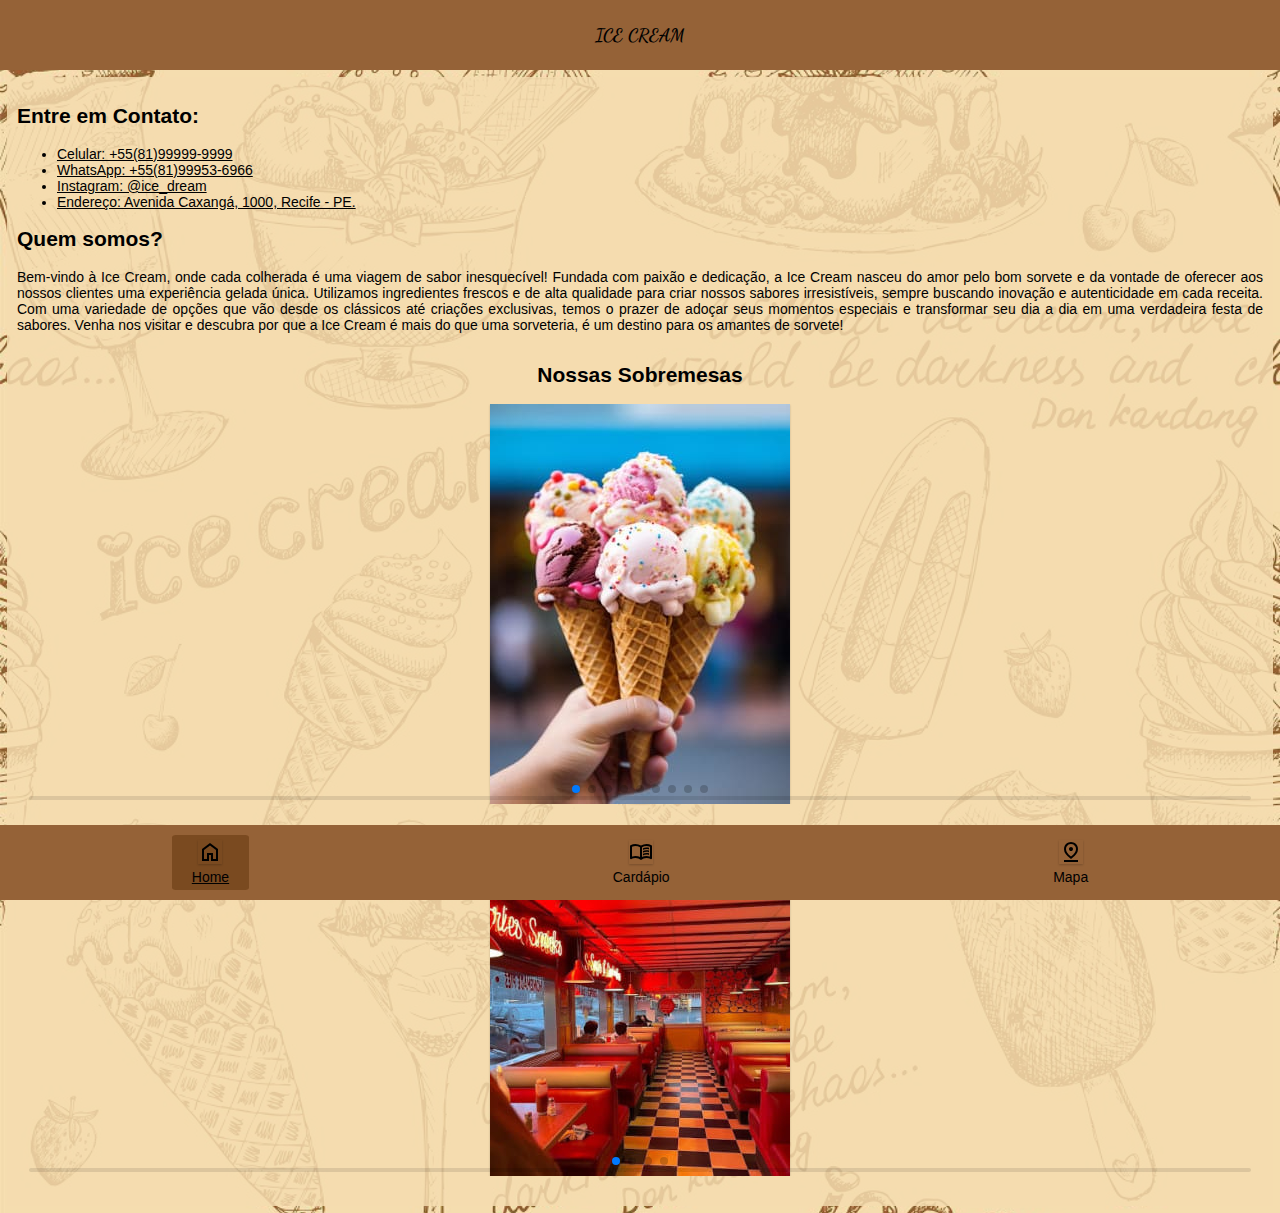
<file: sorveteria_pwa_certo/index.html>
<!DOCTYPE html>
<html lang="pt-br">
<head>
    <meta charset="UTF-8">
    <meta name="viewport" content="width=device-width, initial-scale=1.0">
    <title>Ice Cream</title>
    <link rel="shortcut icon" href="src/favicon.ico" type="image/x-icon">
    <link rel="stylesheet" href="style.css">
    <link rel="manifest" href="manifest.json">
    <link rel="stylesheet" href="https://cdn.jsdelivr.net/npm/swiper@11/swiper-bundle.min.css">
    <style>
        .carrosel > h2 {
            text-align: center;
            margin-top: 30px;
        }

        img {
            box-shadow: 0 1px 2px #0003;
            max-width: 100%;
            height: auto;
            display: block;
            margin: 0 auto;
        }

        .swiper {
            height: auto;
            margin-bottom: 20px; 
        }

        .swiper-slide {
            text-align: center;
            display: flex;
            align-items: center;
            justify-content: center;
        }

        @media (max-width: 450px) {
            .sobremesa {
                height: 400px;
            }

            .espaco {
                height: 300px;
            }
        }
    </style>
</head>
<body>
    <header>
        <h1>ICE CREAM</h1>
    </header>

    <main>
        <section>    
            <h2>Entre em Contato:</h2>    
            <ul>
            <li><a href="tel:+5581999999999">Celular: +55(81)99999-9999</a></li>
            <li><a href="https://wa.me/5581999536966">WhatsApp: +55(81)99953-6966</a></li>
            <li><a href="https://www.instagram.com/" target="_blank" >Instagram: @ice_dream</a></li>
            <li><a href="maps.html">Endereço: Avenida Caxangá, 1000, Recife - PE.</a></li>
            </ul>
        </section>

        <section id="sobrenos">
            <h2>Quem somos?</h2>
            <p>Bem-vindo à Ice Cream, onde cada colherada é uma viagem de sabor inesquecível! Fundada com paixão e dedicação, a Ice Cream nasceu do amor pelo bom sorvete e da vontade de oferecer aos nossos clientes uma experiência gelada única. Utilizamos ingredientes frescos e de alta qualidade para criar nossos sabores irresistíveis, sempre buscando inovação e autenticidade em cada receita. Com uma variedade de opções que vão desde os clássicos até criações exclusivas, temos o prazer de adoçar seus momentos especiais e transformar seu dia a dia em uma verdadeira festa de sabores. Venha nos visitar e descubra por que a Ice Cream é mais do que uma sorveteria, é um destino para os amantes de sorvete!
            </p>
        </section>
        <section class="carrosel">
            <h2>Nossas Sobremesas</h2>
            <div class="swiper sobremesa">
                <div class="swiper-wrapper">
                    <!-- Slides -->
                    <div class="swiper-slide">
                        <img src="imagens/img_sorvetes/sorvetes_300x400 (1).jpg" alt="Imagem de sorvetes de casquinha">
                    </div>
                    <div class="swiper-slide">
                        <img src="imagens/img_sorvetes/sorvetecopo_300x400.jpeg" alt="Imagem de um sorvete no copo">
                    </div>
                    <div class="swiper-slide">
                        <img src="imagens/img_sorvetes/picoles_300x400.jpeg" alt="Imagem de picolés">
                    </div>
                    <div class="swiper-slide">
                        <img src="imagens/img_sorvetes/milkshake2_300x400.jpeg" alt="Imagem de um milkshake">
                    </div>
                    <div class="swiper-slide">
                        <img src="imagens/img_sorvetes/milkshake4_300x400.jpeg" alt="Imagem de um milkshake">
                    </div>
                    <div class="swiper-slide">
                        <img src="imagens/img_sorvetes/milkshake5_300x400.jpeg" alt="Imagem de um milkshake">
                    </div>
                    <div class="swiper-slide">
                        <img src="imagens/img_sorvetes/topsundae_300x400.jpeg" alt="Imagem de um top sundae">
                    </div>
                    <div class="swiper-slide">
                        <img src="imagens/img_sorvetes/sundae_300x400.jpeg" alt="Imagem de um sundae">
                    </div>
                    <div class="swiper-slide">
                        <img src="imagens/img_sorvetes/acai2_300x400.jpeg" alt="Imagem de três açaís em copos">
                    </div>
                    
                </div>
                <!-- Paginação -->
                <div class="swiper-pagination"></div>
                <!-- Barra de rolagem -->
                <div class="swiper-scrollbar"></div>
            </div>
        </section>

        <section class="carrosel">
            <h2>Nosso Espaço</h2>
            <div class="swiper espaco">
                <div class="swiper-wrapper">
                    <!-- Slides -->
                    <div class="swiper-slide">
                        <img src="imagens/img_sorveteria/espaco1_300x300.jpeg" alt="Imagem da sorveteria Ice Cream">
                    </div>
                    <div class="swiper-slide">
                        <img src="imagens/img_sorveteria/espaco2_300x300.jpeg" alt="Imagem da sorveteria Ice Cream">
                    </div>
                    <div class="swiper-slide">
                        <img src="imagens/img_sorveteria/espaco3_300_300.jpeg" alt="Imagem da sorveteria Ice Cream">
                    </div>
                    <div class="swiper-slide">
                        <img src="imagens/img_sorveteria/espaco4_300x300.jpeg" alt="Imagem da sorveteria Ice Cream">
                    </div>
                </div>
                <!-- Paginação -->
                <div class="swiper-pagination"></div>
                <!-- Barra de rolagem -->
                <div class="swiper-scrollbar"></div>
            </div>
        </section>

        <!-- Scripts -->
        <script src="https://cdn.jsdelivr.net/npm/swiper@11/swiper-bundle.min.js"></script>
        <script src="script.js"></script>
    </main>
    <nav>
        <a class="selecionado" href="index.html">
            <img src="src/home.svg" alt="Ícone Home">
            Home
        </a>
        <a href="cardapio.html">
            <img src="src/menu.svg" alt="Ícone Menu">
            Cardápio
        </a>
        <a href="maps.html">
            <img src="src/mapa.svg" alt="Ícone Mapa">
            Mapa
        </a>
    </nav>
    <script>
        if (typeof navigator.serviceWorker !== 'undefined') {
          navigator.serviceWorker.register('sw.js')
        }
    </script>
</body>
</html>
</file>
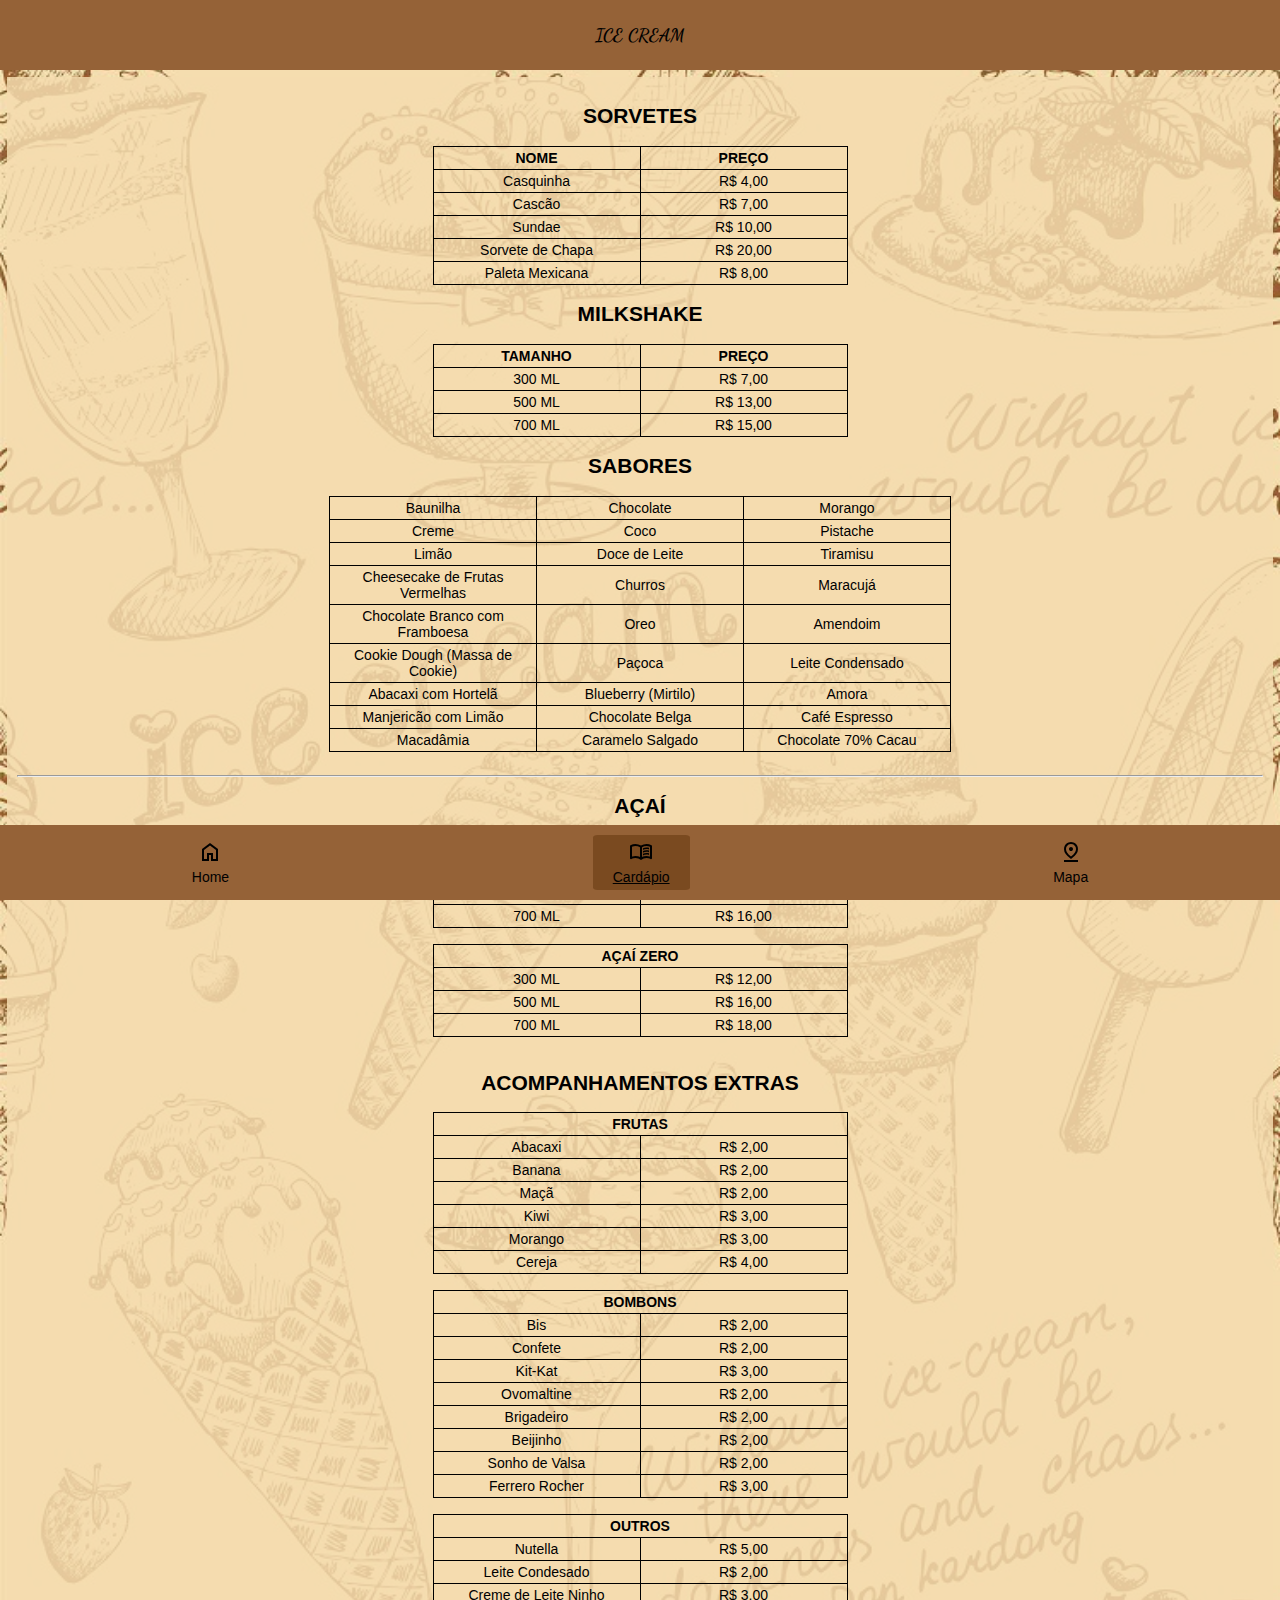
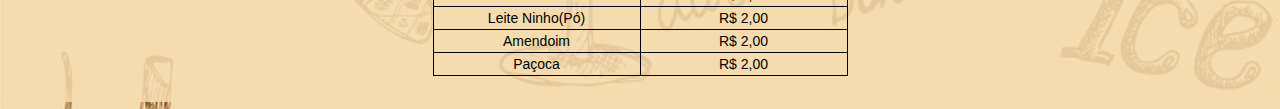
<file: sorveteria_pwa_certo/cardapio.html>
<!DOCTYPE html>
<html lang="pt-br">
<head>
    <meta charset="UTF-8">
    <meta name="viewport" content="width=device-width, initial-scale=1.0">
    <title>Cardápio</title>
    <link rel="shortcut icon" href="src/favicon.ico" type="image/x-icon">
    <link rel="stylesheet" href="style.css">
    
    <style>
        table{
            border-collapse: collapse;
            display: flex;
            justify-content: center;
        }

        th{
            border: 1px solid black;
            text-align: center;
            padding: 3px;
        }
        td{
            border: 1px solid black;
            width: 200px;
            text-align: center;
            padding: 3px;
        }
        /*.tab_sem_borda{
            border-collapse: separate;
        }

        .sem_borda {
            border: none;
        } */

        main{
            text-align: center;
        }
        
    </style>
</head>
<body>

    <header>
        <h1>ICE CREAM</h1>
    </header>
    <main>
        <section>
            <h2>SORVETES</h2>
            <table>
                <tr>
                    <th>NOME</th>
                    <th>PREÇO</th>
                </tr>
                <tr>
                    <td>Casquinha</td>
                    <td>R$ 4,00</td>
                </tr>
                    <td>Cascão</td>
                    <td>R$ 7,00</td>
                </tr>
                </tr>
                    <td>Sundae</td>
                    <td>R$ 10,00</td>
                </tr>
                </tr>
                    <td>Sorvete de Chapa</td>
                    <td>R$ 20,00</td>
                </tr>
                </tr>
                <tr>
                    <td>Paleta Mexicana</td>
                    <td>R$ 8,00</td>
                </tr>
            </table>

            <h2>MILKSHAKE</h2>
            
            <table>
                <tr>
                    <th>TAMANHO</th>
                    <th>PREÇO</th>
                </tr>
                <tr>
                    <td>300 ML</td>
                    <td>R$ 7,00</td>
                </tr>
                <tr>
                    <td>500 ML</td>
                    <td>R$ 13,00</td>
                </tr>
                <tr>
                    <td>700 ML</td>
                    <td>R$ 15,00</td>
                </tr>
            </table>

            <h2>SABORES</h2>

            <table>
                <tr>
                    <td>Baunilha</td>
                    <td>Chocolate</td>
                    <td>Morango</td>
                </tr>
                <tr>
                    <td>Creme</td>
                    <td>Coco</td>
                    <td>Pistache</td>
                </tr>
                <tr>
                    <td>Limão</td>
                    <td>Doce de Leite</td>
                    <td>Tiramisu</td>
                </tr>
                <tr>
                    <td>Cheesecake de Frutas Vermelhas</td>
                    <td>Churros</td>
                    <td>Maracujá</td>
                </tr>
                <tr>
                    <td>Chocolate Branco com Framboesa</td>
                    <td>Oreo</td>
                    <td>Amendoim</td>
                </tr>
                <tr>
                    <td>Cookie Dough (Massa de Cookie)</td>
                    <td>Paçoca</td>
                    <td>Leite Condensado</td>
                </tr>
                <tr>
                    <td>Abacaxi com Hortelã</td>
                    <td>Blueberry (Mirtilo)</td>
                    <td>Amora</td>
                </tr>
                <tr>
                    <td>Manjericão com Limão</td>
                    <td>Chocolate Belga</td>
                    <td>Café Espresso</td>
                </tr>
                <tr>
                    <td>Macadâmia</td>
                    <td>Caramelo Salgado</td>
                    <td>Chocolate 70% Cacau</td>
                </tr>
            </table>

            <br>
        </section>

        <hr>
        
        <section>
            <h2>AÇAÍ</h2>
            <table>
                <tr>
                    <th colspan="2">AÇAÍ PURO</th>
                </tr>
                <tr>
                    <td>300 ML</td>
                    <td>R$ 10,00</td>
                </tr>
                <tr>
                    <td>500 ML</td>
                    <td>R$ 14,00</td>
                </tr>
                <tr>
                    <td>700 ML</td>
                    <td>R$ 16,00</td>
                </tr>
            </table>

            <br>

            <table>
                <tr>
                    <th colspan="2">AÇAÍ ZERO</th>
                </tr>
                <tr>
                    <td>300 ML</td>
                    <td>R$ 12,00</td>
                </tr>
                <tr>
                    <td>500 ML</td>
                    <td>R$ 16,00</td>
                </tr>
                <tr>
                    <td>700 ML</td>
                    <td>R$ 18,00</td>
                </tr>
            </table>

            <br>

            <h2>ACOMPANHAMENTOS EXTRAS</h2>
            <table>
                <tr>
                    <th colspan="2">FRUTAS</th>
                </tr>
                <tr>
                    <td>Abacaxi</td>
                    <td>R$ 2,00</td>
                </tr>
                <tr>
                    <td>Banana</td>
                    <td>R$ 2,00</td>
                </tr>
                <tr>
                    <td>Maçã</td>
                    <td>R$ 2,00</td>
                </tr>
                <tr>
                    <td>Kiwi</td>
                    <td>R$ 3,00</td>
                </tr>
                <tr>
                    <td>Morango</td>
                    <td>R$ 3,00</td>
                </tr>
                <tr>
                    <td>Cereja</td>
                    <td>R$ 4,00</td>
                </tr>
            </table>

            <br>

            <table>
                <tr>
                    <th colspan="2">BOMBONS</th>
                </tr>
                <tr>
                    <td>Bis</td>
                    <td>R$ 2,00</td>
                </tr>
                <tr>
                    <td>Confete</td>
                    <td>R$ 2,00</td>
                </tr>
                <tr>
                    <td>Kit-Kat</td>
                    <td>R$ 3,00</td>
                </tr>
                <tr>
                    <td>Ovomaltine</td>
                    <td>R$ 2,00</td>
                </tr>
                <tr>
                    <td>Brigadeiro</td>
                    <td>R$ 2,00</td>
                </tr>
                <tr>
                    <td>Beijinho</td>
                    <td>R$ 2,00</td>
                </tr>
                <tr>
                    <td>Sonho de Valsa</td>
                    <td>R$ 2,00</td>
                </tr>
                <tr>
                    <td>Ferrero Rocher</td>
                    <td>R$ 3,00</td>
                </tr>
            </table>

            <br>

            <table>
                <tr>
                    <th colspan="2">OUTROS</th>
                </tr>
                <tr>
                    <td>Nutella</td>
                    <td>R$ 5,00</td>
                </tr>
                <tr>
                    <td>Leite Condesado</td>
                    <td>R$ 2,00</td>
                </tr>
                <tr>
                    <td>Creme de Leite Ninho</td>
                    <td>R$ 3,00</td>
                </tr>
                <tr>
                    <td>Leite Ninho(Pó)</td>
                    <td>R$ 2,00</td>
                </tr>
                <tr>
                    <td>Amendoim</td>
                    <td>R$ 2,00</td>
                </tr>
                <tr>
                    <td>Paçoca</td>
                    <td>R$ 2,00</td>
                </tr>
            </table>

            <br>

        </section>
    
    </main>
    <nav>
        <a href="index.html">
            <img src="src/home.svg" alt="Ícone Home">
            Home
        </a>
        <a class="selecionado" href="cardapio.html">
            <img src="src/menu.svg" alt="Ícone Menu">
            Cardápio
        </a>
        <a href="maps.html">
            <img src="src/mapa.svg" alt="Ícone Mapa">
            Mapa
        </a>
    </nav>
    
</body>
</html>
</file>
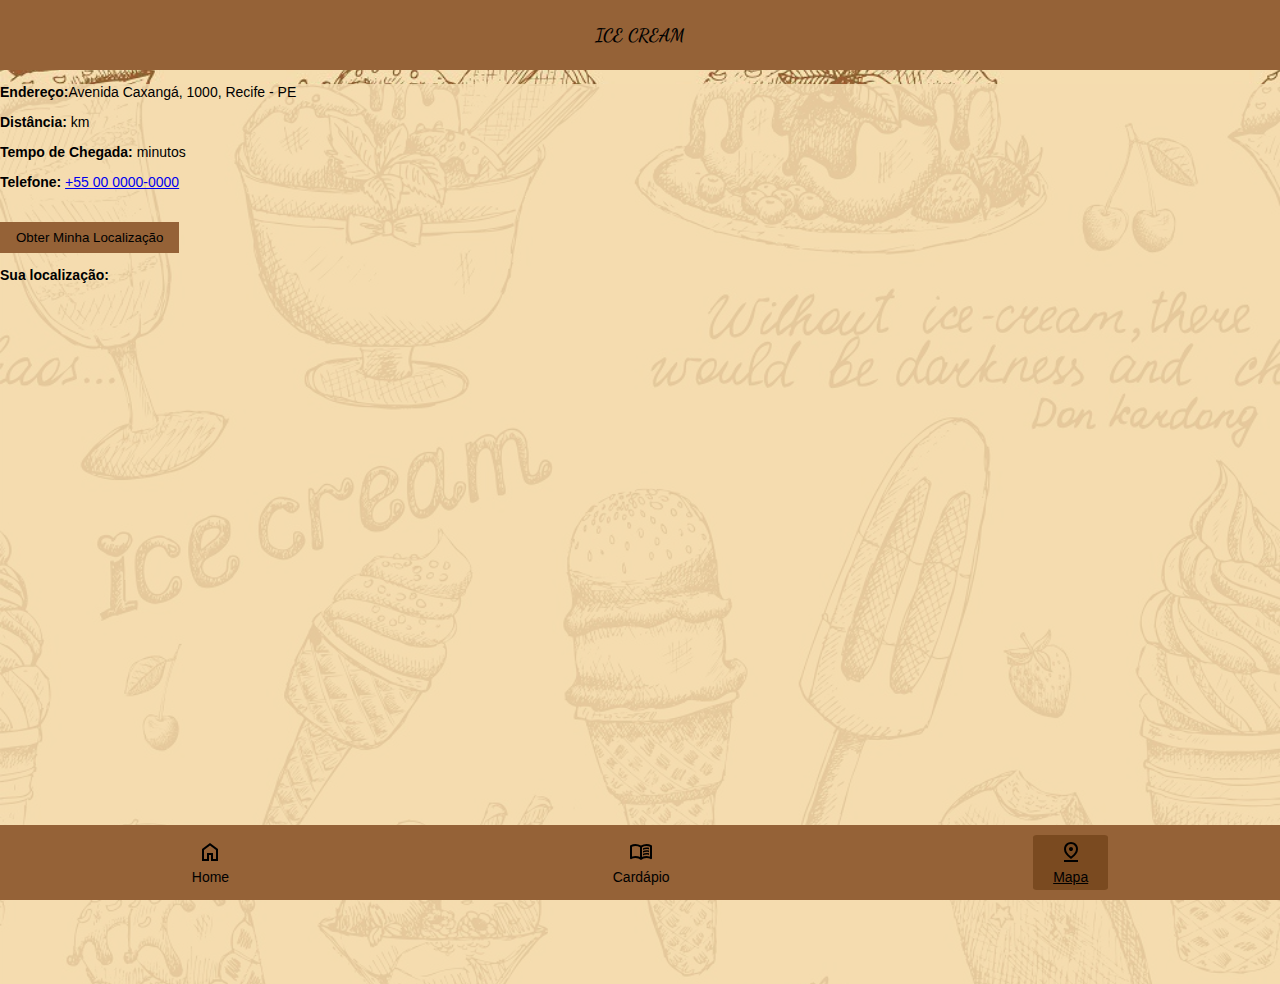
<file: sorveteria_pwa_certo/maps.html>
<!DOCTYPE html>
<html lang="pt_br">
<head>
    <meta charset="UTF-8">
    <meta name="viewport" content="width=device-width, initial-scale=1.0">
    <title>Mapa</title>
    <link rel="shortcut icon" href="src/favicon.ico" type="image/x-icon">
    <link rel="stylesheet" href="style.css">
    <link rel="stylesheet" href="pegarlocalizacao.js">
    <style>
        html, main {
            height: 100%;
            margin: 0;
            padding: 0;
        }
        
        section{
            height: 100px;
        }
    </style>
</head>
<body>
    <header>
        <h1>ICE CREAM</h1>
    </header>
    <main>
        
        <section>
                <div id="sorveteria">
                    <p><strong>Endereço:</strong>Avenida Caxangá, 1000, Recife - PE</p>
                    <p><strong>Distância:</strong> <span id="distance"></span> km</p>
                    <p><strong>Tempo de Chegada:</strong> <span id="arrivalTime"></span> minutos</p>
                    <p><strong>Telefone:</strong> <a href="tel:+550000000000">+55 00 0000-0000</a></p>
                </div>
                <div id="location">
                    <button id="getLocation">Obter Minha Localização</button>
                    <p><strong>Sua localização:</strong> <span id="userLocation"></span></p>
                </div>
        </section>
         

        <iframe src="https://www.google.com/maps/embed?pb=!1m18!1m12!1m3!1d3950.48182450117!2d-34.92214302067108!3d-8.05223365972281!2m3!1f0!2f0!3f0!3m2!1i1024!2i768!4f13.1!3m3!1m2!1s0x7ab19181f48cc33%3A0x8fcfdfbcaeb8b35e!2sAv.%20Caxang%C3%A1%2C%201000%20-%20Iputinga%2C%20Recife%20-%20PE%2C%2050711-095!5e0!3m2!1sen!2sbr!4v1712339684426!5m2!1sen!2sbr" style="border:0;" allowfullscreen="" loading="lazy" referrerpolicy="no-referrer-when-downgrade"></iframe>
    </main>
    <nav>
        <a href="index.html">
            <img src="src/home.svg" alt="Ícone Home">
            Home
        </a>
        <a href="cardapio.html">
            <img src="src/menu.svg" alt="Ícone Menu">
            Cardápio
        </a>
        <a class="selecionado" href="maps.html">
            <img src="src/mapa.svg" alt="Ícone Mapa">
            Mapa
        </a>
    </nav>
</body>
</html>
</file>
<file: sorveteria_pwa_certo/style.css>
@import url('https://fonts.googleapis.com/css2?family=Dancing+Script:wght@400..700&display=swap');


body{
    height: 100%;
    background-image: url(src/planodefundosorvete.jpg);
    background-repeat: no-repeat;
    background-size: cover;
    font-family: Arial, Helvetica, sans-serif;
    font-size: 14px;
    margin: 0px;
    padding: 0;
    
}

header{
    background-color: #956237;   
    margin: 0px 0px;
    height: 70px;
    display: flex; 
    justify-content: center;
    align-items: center;
}

h1{
    font-family: "Dancing Script", cursive;
    margin: 0px 0px;
    font-size: 25px;
    font-size: 18px;
}


main{
    background-color: #f4dcafd8;
    padding: 10px;
    margin: 7px;
}

/*iframe {
    width: 100%;
    height: calc(100% - 100px); SAltura do iframe ajustada para descontar a altura da nav 
    border: 0;
}*/
nav {
    background-color: #956237;   
    color: #000000;
    display: flex;
    justify-content: space-around;
    align-items: center;
    padding: 10px 0;
    position: fixed;
    bottom: 0;
    width: 100%;
    z-index: 1000; /* Aumenta o z-index para renderizar acima do iframe */
}
nav a {
    color: #000000;
    text-decoration: none;
    display: flex;
    flex-direction: column;
    align-items: center;
    padding: 5px 20px; /* Ajusta o espaçamento para melhorar a interatividade */
    transition: background-color 0.3s ease;
}
nav a:hover {
    background-color: #7a4a20;
    color: lightgray;
}
nav > a:active {
    color: #F3DCAF;
}
.selecionado {
    text-decoration: underline;
    background-color: #7a4a20;
    border-radius: 5%;
}

a > img{
    display: block; margin: 0 auto 5px; width: 24px; height: 24px;
}


/*Exclusivo da página INDEX*/

li > a {
    color: black;
}

li > a:visited {
    color: rgb(53, 0, 139);
}

li > a:hover {
    color: #1f56ec;
}

#sobrenos {
    text-align: justify;
}


/*Exclusivo da página MAPA*/

button {
    background-color: #956237;
    color: #000000;
    border: none;
    padding: 0.5rem 1rem;
    cursor: pointer;
}

button:hover {
    background-color: #684326;
}

#location, #sorveteria {
    margin-bottom: 2rem;
}
</file>
